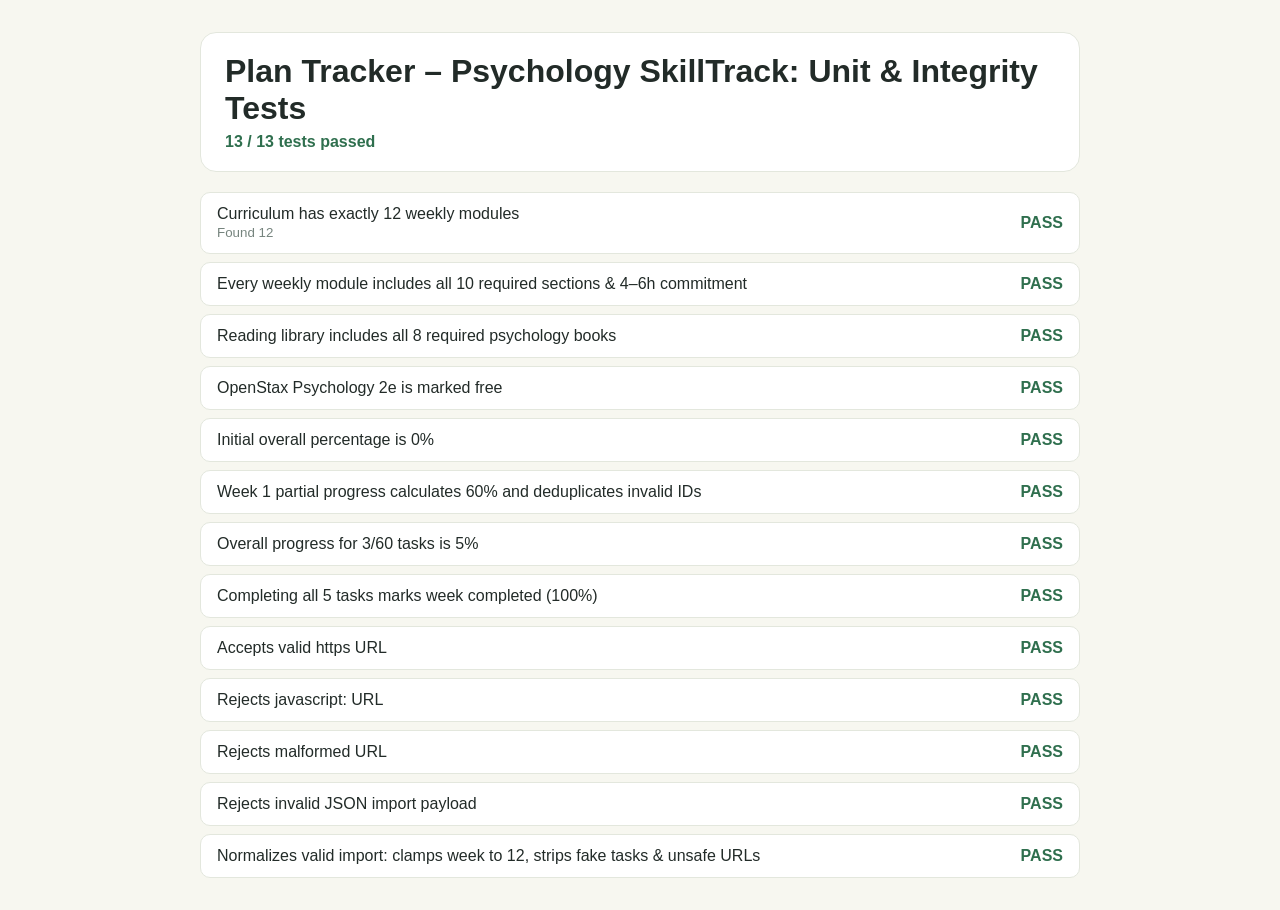
<file: tests/test-runner.html>
<!DOCTYPE html>
<html lang="en">
<head>
  <meta charset="UTF-8" />
  <meta name="viewport" content="width=device-width, initial-scale=1.0" />
  <title>SkillTrack Automated Verification Suite</title>
  <link rel="stylesheet" href="../css/tokens.css" />
  <style>
    body {
      font-family: var(--font-sans);
      background: var(--bg-cream);
      color: var(--text-primary);
      max-width: 880px;
      margin: 2rem auto;
      padding: 0 1.25rem;
    }
    .summary {
      background: var(--surface-card);
      border: 1px solid var(--border-subtle);
      border-radius: 16px;
      padding: 1.25rem 1.5rem;
      margin-bottom: 1.25rem;
    }
    .test-row {
      background: var(--surface-card);
      border: 1px solid var(--border-subtle);
      border-radius: 10px;
      padding: 0.75rem 1rem;
      margin-bottom: 0.5rem;
      display: flex;
      justify-content: space-between;
      align-items: center;
      gap: 1rem;
    }
    .pass { color: #2f6f4e; font-weight: 700; }
    .fail { color: #b85c52; font-weight: 700; }
  </style>
  <script src="../js/config.js"></script>
  <script src="../js/data/curriculum.js"></script>
  <script src="../js/data/library.js"></script>
  <script src="../js/core/progress.js"></script>
</head>
<body>
  <div class="summary">
    <h1 style="margin: 0 0 0.4rem;">Plan Tracker – Psychology SkillTrack: Unit &amp; Integrity Tests</h1>
    <p id="test-summary" style="margin: 0; color: var(--text-secondary);">Running tests...</p>
  </div>
  <div id="test-results"></div>

  <script>
    (function () {
      const { MODULES } = window.SkillTrack.Curriculum;
      const { BOOKS } = window.SkillTrack.Library;
      const P = window.SkillTrack.Progress;

      const results = [];
      function assert(name, condition, detail) {
        results.push({ name, passed: Boolean(condition), detail: detail || '' });
      }

      // 1. Curriculum integrity (12 weeks + all required sections)
      assert('Curriculum has exactly 12 weekly modules', MODULES.length === 12, `Found ${MODULES.length}`);
      const allModulesComplete = MODULES.every((m) =>
        m.week >= 1 &&
        m.week <= 12 &&
        m.estimatedHours === '4–6 hours' &&
        Array.isArray(m.objectives) && m.objectives.length >= 3 &&
        Array.isArray(m.topics) && m.topics.length >= 5 &&
        Array.isArray(m.activities) && m.activities.length >= 4 &&
        Array.isArray(m.recommendedReading) && m.recommendedReading.length >= 2 &&
        Array.isArray(m.practicalExercises) && m.practicalExercises.length >= 2 &&
        Array.isArray(m.tasks) && m.tasks.length === 5 &&
        Array.isArray(m.deliverables) && m.deliverables.length >= 2 &&
        Array.isArray(m.reflectionQuestions) && m.reflectionQuestions.length >= 3
      );
      assert('Every weekly module includes all 10 required sections & 4–6h commitment', allModulesComplete);

      // 2. Reading Library integrity
      const requiredTitles = [
        'Psychology 2e',
        'Make It Stick',
        'Development Through the Lifespan',
        'Neuroscience: Exploring the Brain',
        'Social Psychology',
        'The Person',
        'The Skilled Helper',
        'On Becoming a Person'
      ];
      const hasAllBooks = requiredTitles.every((t) =>
        BOOKS.some((b) => b.title.toLowerCase().includes(t.toLowerCase()))
      );
      assert('Reading library includes all 8 required psychology books', hasAllBooks);
      assert('OpenStax Psychology 2e is marked free', BOOKS[0].id === 'book-psychology-2e' && BOOKS[0].isFree === true);

      // 3. Progress calculations
      const emptyState = P.createDefaultState();
      const emptyStats = P.calculateOverallStats(emptyState, MODULES);
      assert('Initial overall percentage is 0%', emptyStats.overallPercentage === 0 && emptyStats.totalTasks === 60);

      // Complete 3 of 5 tasks in Week 1, plus an invalid task ID that should be ignored
      const partialState = P.createDefaultState();
      partialState.weeklyProgress['1'] = {
        completedTasks: ['w1-t1', 'w1-t2', 'w1-t3', 'w1-t3', 'nonexistent-id'],
        manualCompleted: false
      };
      const w1Stats = P.calculateWeekStats(MODULES[0], partialState.weeklyProgress['1']);
      assert('Week 1 partial progress calculates 60% and deduplicates invalid IDs', w1Stats.completedCount === 3 && w1Stats.percentage === 60 && w1Stats.status === 'in_progress');

      const partialOverall = P.calculateOverallStats(partialState, MODULES);
      assert('Overall progress for 3/60 tasks is 5%', partialOverall.completedTasks === 3 && partialOverall.overallPercentage === 5);

      // Complete all 5 tasks of Week 1
      partialState.weeklyProgress['1'].completedTasks = MODULES[0].tasks.map((t) => t.id);
      const w1DoneStats = P.calculateWeekStats(MODULES[0], partialState.weeklyProgress['1']);
      assert('Completing all 5 tasks marks week completed (100%)', w1DoneStats.isCompleted === true && w1DoneStats.percentage === 100 && w1DoneStats.status === 'completed');

      // 4. URL Validation (XSS & protocol safety)
      assert('Accepts valid https URL', P.isValidHttpUrl('https://openstax.org/details/books/psychology-2e') === true);
      assert('Rejects javascript: URL', P.isValidHttpUrl('javascript:alert(1)') === false);
      assert('Rejects malformed URL', P.isValidHttpUrl('not a url') === false);

      // 5. Import validation & normalization
      const badImport = P.validateImportPayload({ foo: 'bar' }, MODULES);
      assert('Rejects invalid JSON import payload', badImport.ok === false);

      const goodImport = P.validateImportPayload({
        profile: { displayName: '  Alex  ', currentWeek: 99 },
        weeklyProgress: { '2': { completedTasks: ['w2-t1', 'fake'], manualCompleted: false } },
        evidence: [
          { weekNumber: 2, title: 'Notes', url: 'https://example.com/notes' },
          { weekNumber: 2, title: 'Bad', url: 'javascript:evil()' }
        ]
      }, MODULES);
      assert(
        'Normalizes valid import: clamps week to 12, strips fake tasks & unsafe URLs',
        goodImport.ok === true &&
          goodImport.state.profile.displayName === 'Alex' &&
          goodImport.state.profile.currentWeek === 12 &&
          goodImport.state.weeklyProgress['2'].completedTasks.length === 1 &&
          goodImport.state.evidence.length === 1
      );

      // Render report
      const passedCount = results.filter((r) => r.passed).length;
      const summaryEl = document.getElementById('test-summary');
      summaryEl.innerHTML = `<strong class="${passedCount === results.length ? 'pass' : 'fail'}">${passedCount} / ${results.length} tests passed</strong>`;

      const container = document.getElementById('test-results');
      container.innerHTML = results
        .map(
          (r) => `
          <div class="test-row">
            <div>
              <div>${r.name}</div>
              ${r.detail ? `<small style="color: var(--text-muted);">${r.detail}</small>` : ''}
            </div>
            <span class="${r.passed ? 'pass' : 'fail'}">${r.passed ? 'PASS' : 'FAIL'}</span>
          </div>
        `
        )
        .join('');
    })();
  </script>
</body>
</html>
</file>
<file: css/tokens.css>
/* ==========================================================================
   tokens.css — Design Tokens for Plan Tracker: Psychology SkillTrack
   Warm, calm, psychology-inspired palette with accessible contrast & clean scale.
   ========================================================================== */

:root {
  /* Core Brand & Surface Palette */
  --bg-cream: #F7F7F0;           /* Warm cream main canvas */
  --bg-cream-alt: #EFF1E7;       /* Subtle recessed background */
  --surface-card: #FFFFFF;       /* Crisp white cards */
  --surface-soft: #FCFDF9;       /* Off-white elevated/secondary panels */
  --surface-hover: #F2F5EF;      /* Gentle sage-tinted hover */

  /* Brand Accents */
  --sage: #6F9584;               /* Sage green primary accent */
  --sage-dark: #577A6A;          /* Hover/active sage */
  --sage-light: #E6EFEA;         /* Soft sage tint for badges & pills */
  --muted-blue: #527F78;         /* Muted blue-teal secondary accent */
  --muted-blue-dark: #3F645E;    /* Deep muted blue */
  --muted-blue-light: #E2ECEA;   /* Soft blue-teal tint */
  --terracotta: #D99A68;         /* Soft terracotta warm highlight */
  --terracotta-dark: #BF7E4B;    /* Darker terracotta for text/hover */
  --terracotta-light: #FAF0E6;   /* Soft terracotta tint */

  /* Typography & Ink */
  --text-primary: #222B28;       /* Deep forest charcoal (easy on eyes) */
  --text-secondary: #515F59;     /* Muted slate-sage for body copy */
  --text-muted: #76847E;         /* Subtle labels and timestamps */
  --text-inverse: #FFFFFF;

  /* Borders & Dividers */
  --border-subtle: #E3E7DD;
  --border-strong: #CCD4C5;

  /* Semantic Status */
  --status-success: #4F8A6B;
  --status-success-bg: #E6F3EC;
  --status-warning: #C98245;
  --status-warning-bg: #FDF3E8;
  --status-danger: #B85C52;
  --status-danger-bg: #FBECEB;
  --status-info: #527F78;
  --status-info-bg: #E5F0EE;

  /* Typography Scale */
  --font-sans: 'Plus Jakarta Sans', -apple-system, BlinkMacSystemFont, 'Segoe UI', Roboto, sans-serif;
  --font-serif: 'Lora', Georgia, 'Times New Roman', serif;
  --font-mono: 'JetBrains Mono', ui-monospace, SFMono-Regular, Menlo, Consolas, monospace;

  /* Radii */
  --radius-sm: 8px;
  --radius-md: 14px;
  --radius-lg: 20px;
  --radius-xl: 26px;
  --radius-pill: 9999px;

  /* Elevation / Shadows */
  --shadow-xs: 0 1px 2px rgba(34, 43, 40, 0.04);
  --shadow-sm: 0 4px 12px rgba(34, 43, 40, 0.05);
  --shadow-md: 0 10px 28px rgba(34, 43, 40, 0.07);
  --shadow-lg: 0 18px 42px rgba(34, 43, 40, 0.11);

  /* Layout Dimensions */
  --sidebar-width: 272px;
  --topbar-height: 68px;

  /* Motion */
  --ease-calm: cubic-bezier(0.22, 1, 0.36, 1);
  --transition-fast: 160ms var(--ease-calm);
  --transition-base: 240ms var(--ease-calm);
}
</file>
